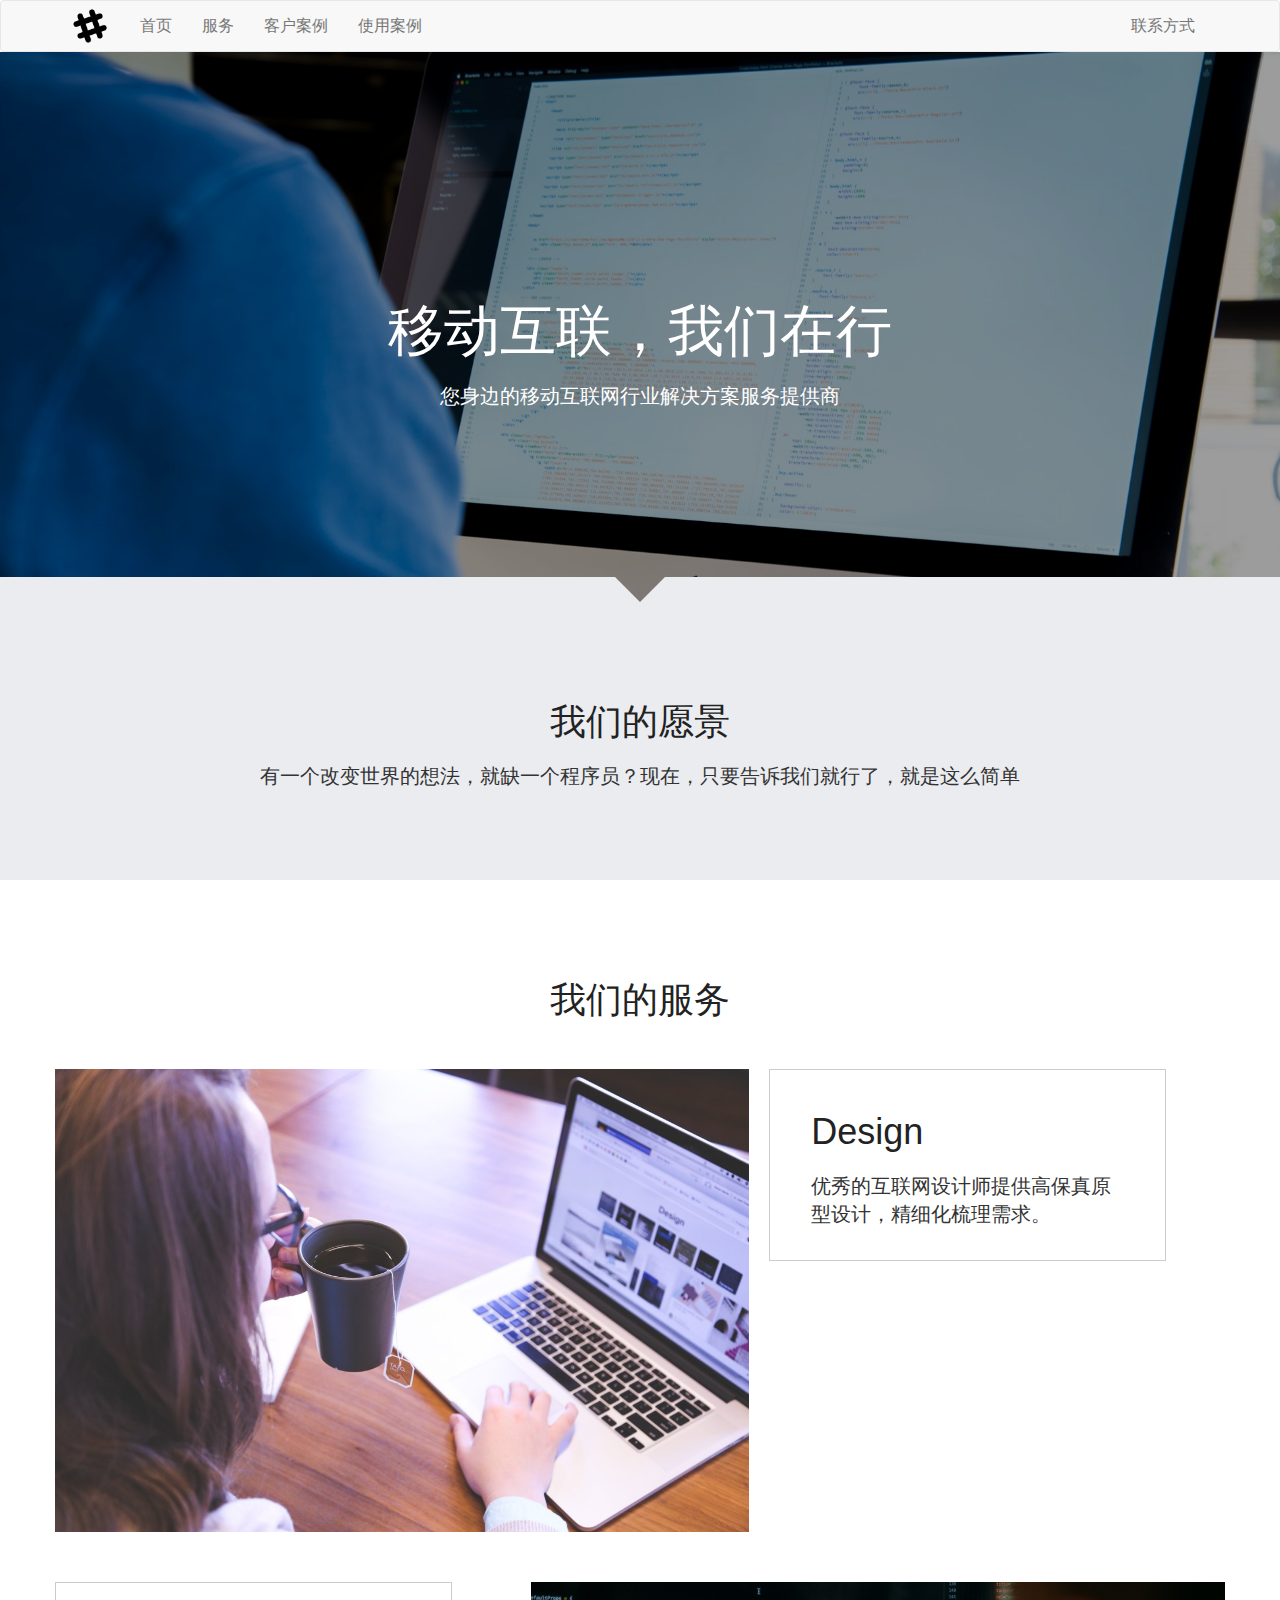
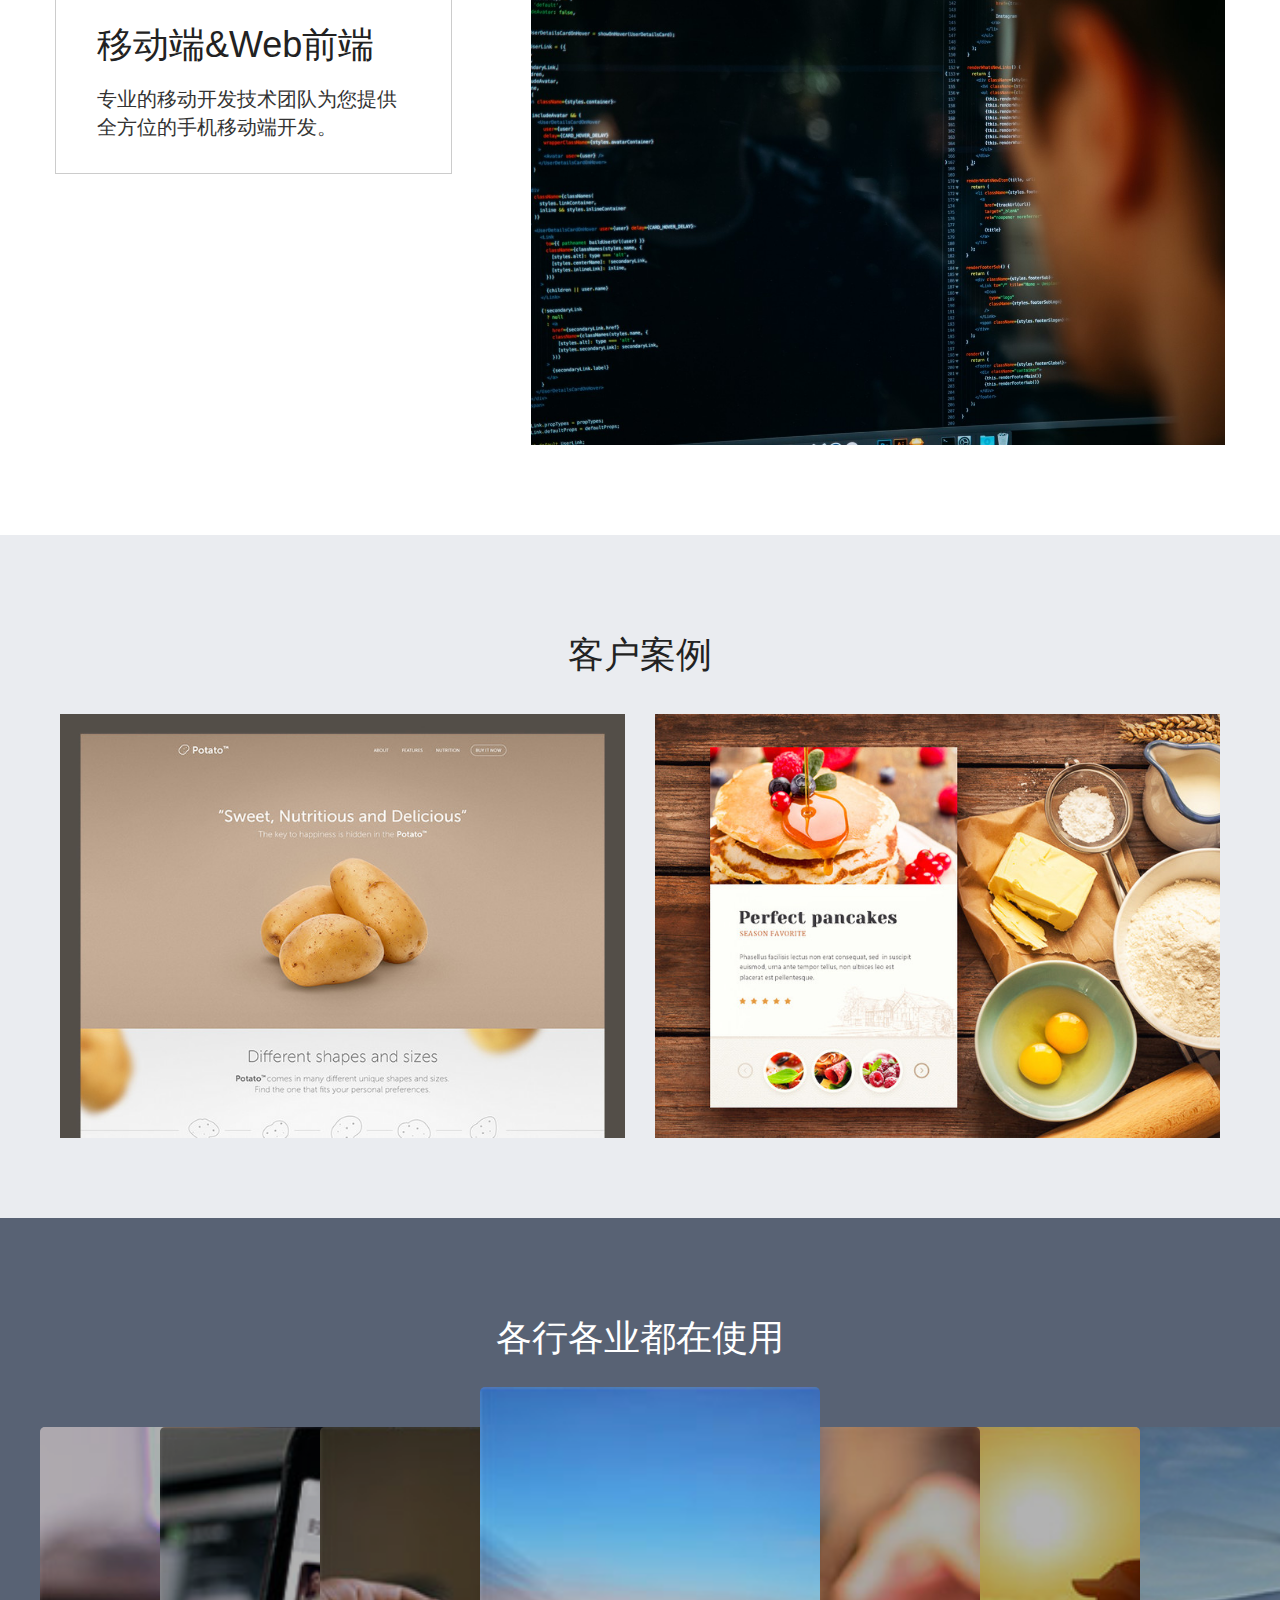
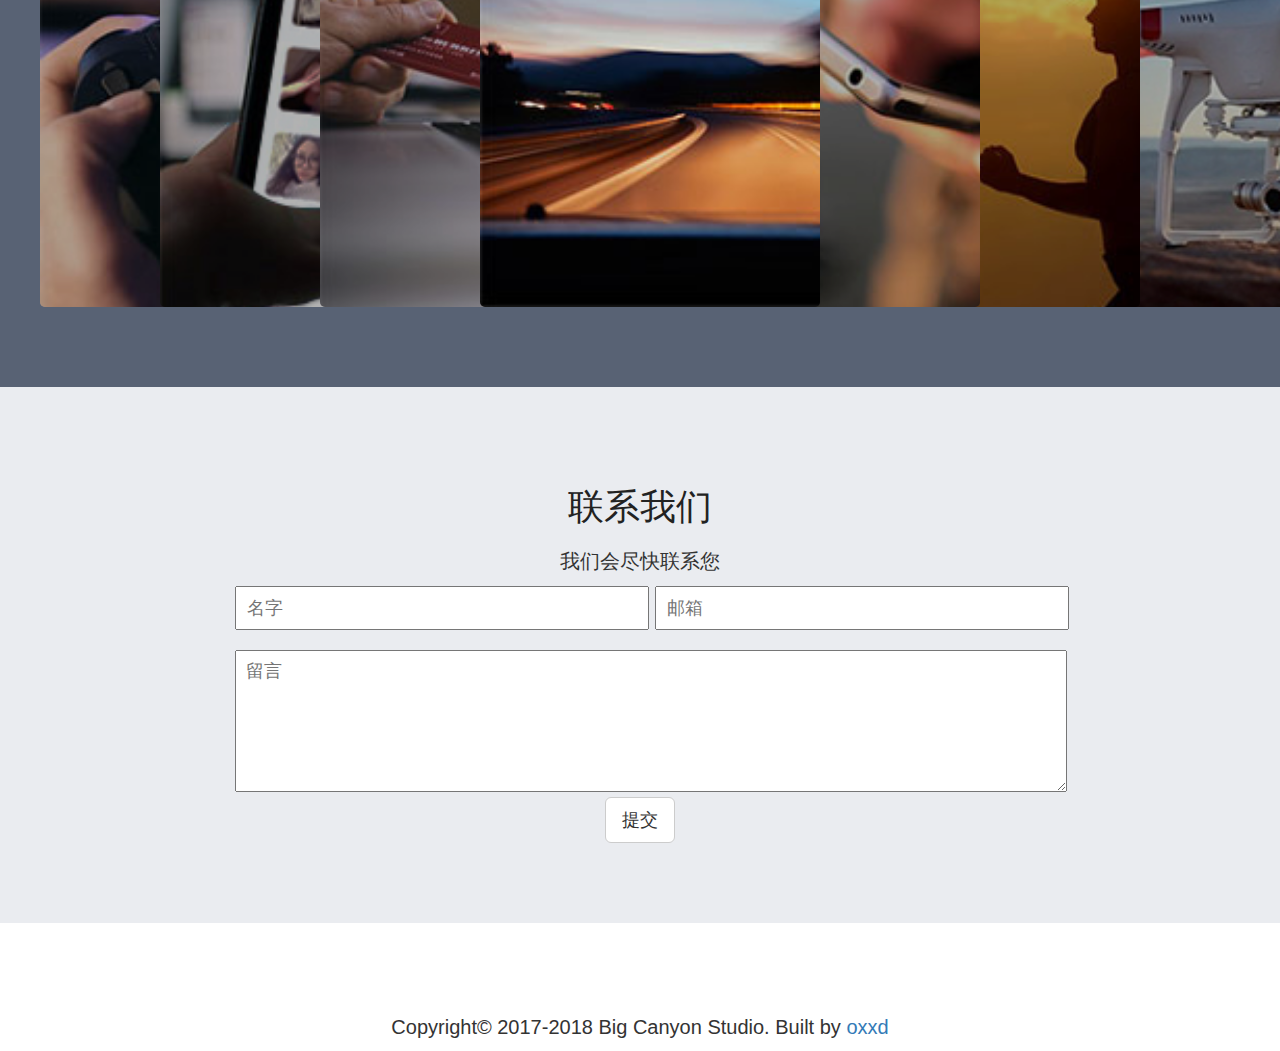
<file: index.html>
<!DOCTYPE html>
<html lang="en">
<head>
    <meta charset="UTF-8">
    <meta name="viewport" content="width=device-width, initial-scale=1.0">
    <meta http-equiv="X-UA-Compatible" content="ie=edge">
    <title>Big Canyon Studio</title>
    <link rel="stylesheet" href="css/bootstrap.css">
    <link rel="stylesheet" href="css/normalize.css">
    <link rel="stylesheet" href="css/base.css">
    <script src="js/jquery-3.2.1.js"></script>
    <script src="js/bootstrap.js"></script>
    <script src="js/index.js"></script>
</head>
<body>
    <!-- 导航条 -->
    <div class="navbar-setion"></div>
    <!-- 小界面下的导航条 -->
    <div class="navbar-container"></div>

    <!-- Bootstrap navbar -->
    <nav class="navbar navbar-default">
        <div class="container">
            <!-- Brand and toggle get grouped for better mobile display -->
            <div class="navbar-header">
                <button type="button" class="navbar-toggle collapsed" data-toggle="collapse" data-target="#bs-example-navbar-collapse-1" aria-expanded="false">
                    <span class="sr-only">Toggle navigation</span>
                    <span class="icon-bar"></span>
                    <span class="icon-bar"></span>
                    <span class="icon-bar"></span>
                </button>
                <a class="navbar-brand" href="#">
                    <img alt="Brand" src="img/logo.png">
                </a>
            </div>
        
            <!-- Collect the nav links, forms, and other content for toggling -->
            <div class="collapse navbar-collapse" id="bs-example-navbar-collapse-1">
                <ul class="nav navbar-nav">
                    <li><a href="#">首页 <span class="sr-only">(current)</span></a></li>
                    <li><a href="#development">服务</a></li>
                    <li><a href="#showcase">客户案例</a></li>
                    <li><a href="#cards">使用案例</a></li>
                    <!-- <li><a href="#contact">联系方式</a></li> -->
                    <!-- <li class="dropdown">
                        <a href="#" class="dropdown-toggle" data-toggle="dropdown" role="button" aria-haspopup="true" aria-expanded="false">Dropdown <span class="caret"></span></a>
                        <ul class="dropdown-menu">
                            <li><a href="#">Action</a></li>
                            <li><a href="#">Another action</a></li>
                            <li><a href="#">Something else here</a></li>
                            <li role="separator" class="divider"></li>
                            <li><a href="#">Separated link</a></li>
                            <li role="separator" class="divider"></li>
                            <li><a href="#">One more separated link</a></li>
                        </ul>
                    </li> -->
                </ul>
                <!-- <form class="navbar-form navbar-left">
                    <div class="form-group">
                    <input type="text" class="form-control" placeholder="Search">
                    </div>
                    <button type="submit" class="btn btn-default">Submit</button>
                </form> -->
                <ul class="nav navbar-nav navbar-right">
                    <li><a href="#contact">联系方式</a></li>
                    <!-- <li class="dropdown">
                        <a href="#" class="dropdown-toggle" data-toggle="dropdown" role="button" aria-haspopup="true" aria-expanded="false">Dropdown <span class="caret"></span></a>
                        <ul class="dropdown-menu">
                            <li><a href="#">Action</a></li>
                            <li><a href="#">Another action</a></li>
                            <li><a href="#">Something else here</a></li>
                            <li role="separator" class="divider"></li>
                            <li><a href="#">Separated link</a></li>
                        </ul>
                    </li> -->
                </ul>
            </div><!-- /.navbar-collapse -->
        </div><!-- /.container-fluid -->
    </nav>

    <nav class="navbar navbar-default navbar-fixed">
            <div class="container">
                <!-- Brand and toggle get grouped for better mobile display -->
                <div class="navbar-header">
                    <button type="button" class="navbar-toggle collapsed" data-toggle="collapse" data-target="#bs-example-navbar-collapse-2" aria-expanded="false">
                        <span class="sr-only">Toggle navigation</span>
                        <span class="icon-bar"></span>
                        <span class="icon-bar"></span>
                        <span class="icon-bar"></span>
                    </button>
                    <a class="navbar-brand" href="#">
                        <img alt="Brand" src="img/logo.png">
                    </a>
                </div>
            
                <!-- Collect the nav links, forms, and other content for toggling -->
                <div class="collapse navbar-collapse" id="bs-example-navbar-collapse-2">
                    <ul class="nav navbar-nav">
                        <li><a href="#">首页 <span class="sr-only">(current)</span></a></li>
                        <li><a href="#development">服务</a></li>
                        <li><a href="#showcase">客户案例</a></li>
                        <li><a href="#cards">使用案例</a></li>
                        <!-- <li><a href="#contact">联系方式</a></li> -->
                        <!-- <li class="dropdown">
                            <a href="#" class="dropdown-toggle" data-toggle="dropdown" role="button" aria-haspopup="true" aria-expanded="false">Dropdown <span class="caret"></span></a>
                            <ul class="dropdown-menu">
                                <li><a href="#">Action</a></li>
                                <li><a href="#">Another action</a></li>
                                <li><a href="#">Something else here</a></li>
                                <li role="separator" class="divider"></li>
                                <li><a href="#">Separated link</a></li>
                                <li role="separator" class="divider"></li>
                                <li><a href="#">One more separated link</a></li>
                            </ul>
                        </li> -->
                    </ul>
                    <!-- <form class="navbar-form navbar-left">
                        <div class="form-group">
                        <input type="text" class="form-control" placeholder="Search">
                        </div>
                        <button type="submit" class="btn btn-default">Submit</button>
                    </form> -->
                    <ul class="nav navbar-nav navbar-right">
                        <li><a href="#contact">联系方式</a></li>
                        <!-- <li class="dropdown">
                            <a href="#" class="dropdown-toggle" data-toggle="dropdown" role="button" aria-haspopup="true" aria-expanded="false">Dropdown <span class="caret"></span></a>
                            <ul class="dropdown-menu">
                                <li><a href="#">Action</a></li>
                                <li><a href="#">Another action</a></li>
                                <li><a href="#">Something else here</a></li>
                                <li role="separator" class="divider"></li>
                                <li><a href="#">Separated link</a></li>
                            </ul>
                        </li> -->
                    </ul>
                </div><!-- /.navbar-collapse -->
            </div><!-- /.container-fluid -->
        </nav>

    
    
    
    <!-- 主页面内容 -->
    <div class="page-wrapper">
        <div class="slides container-fluid">
            <div id="bg" class="slide row section-1">
                <div class="bg-image">
                    <div class="col-xs-12">
                        <h1 class="font-title text-center">移动互联，我们在行</h1>
                    </div>
                    <div class="col-xs-12">
                        <h4 class="sub-title text-center">您身边的移动互联网行业解决方案服务提供商</h4>
                    </div>
                </div>
                <div class="bright-arrow">
                    <div class="a1"></div>
                    <div class="a2"></div>
                </div>
            </div>
            <div id="slogon" class="slide row section-2">
                <div class="s-content">
                    <div class="col-xs-12">
                        <h1 class="content-title text-center">我们的愿景</h1>
                    </div>
                    <div class="col-xs-12">
                        <h4 class="sub-title text-center">有一个改变世界的想法，就缺一个程序员？现在，只要告诉我们就行了，就是这么简单</h4>
                    </div>
                </div>
            </div>
            <div id="development" class="slide row section-3">
                <div class="content-box">
                    <div class="s-content row">
                        <div class="col-xs-12">
                            <h1 class="content-title text-center">我们的服务</h1>
                        </div>
                    </div>

                    <div class="slide s-content row">
                        <div class="col-xs-12 col-sm-7 media-group">
                            <img class=" img-responsive" src="img/development_design.jpg" alt="">
                        </div>
                        <div class="col-xs-12 col-sm-4 text-group">
                            <div class="col-xs-12">
                                <h1 class="content-title">Design</h1>
                            </div>
                            <div class="col-xs-12">
                                <h4 class="sub-title">优秀的互联网设计师提供高保真原型设计，精细化梳理需求。</h4>
                            </div>
                        </div>
                    </div>

                    <div class="slide s-content row">
                        <div class="col-xs-12 col-sm-7 media-group">
                                <img class=" img-responsive" src="img/development_code.jpg" alt="">
                            </div>
                        <div class="col-xs-12 col-sm-4 text-group">
                            <div class="col-xs-12">
                                <h1 class="content-title">移动端&Web前端</h1>
                            </div>
                            <div class="col-xs-12">
                                <h4 class="sub-title">专业的移动开发技术团队为您提供全方位的手机移动端开发。</h4>
                            </div>
                        </div>
                    </div>
                </div>
            </div>
                    
            <div id="showcase" class="slide row section-4">
                <div class="content-box">
                    <div class="s-content row">
                        <div class="col-xs-12">
                            <h1 class="content-title text-center">客户案例</h1>
                        </div>
                    </div>
                    <div class="slide s-content row">
                        <div class="col-xs-12 col-sm-6 showcase-group">
                            <img class=" img-responsive" src="img/showcase2.jpg" alt="">
                        </div>
                        <div class="col-xs-12 col-sm-6 showcase-group">
                            <img class=" img-responsive" src="img/showcase1.jpg" alt="">
                        </div>
                    </div>
                </div>
            </div>

            <!-- 高德卡片 -->
            <div id="cards" class="slide row section-5">
                <div class="content-box">
                    <div class="s-content row">
                        <div class="col-xs-12">
                            <h1 class="content-title text-center text-white">各行各业都在使用</h1>
                        </div>
                    </div>
                </div>
                <br>
                <div class="using_amp_tabs content-box">
                    <div class="u_tab tab1"></div>
                    <div class="u_tab tab2"></div>
                    <div class="u_tab tab3"></div>
                    <div class="u_tab tab4 current"></div>
                    <div class="u_tab tab5"></div>
                    <div class="u_tab tab6"></div>
                    <div class="u_tab tab7"></div>
                </div>
            </div>

            <div id="contact" class="slide row section-6">
                <div class="content-box">
                    <div class="s-content row">
                        <div class="col-xs-12">
                            <h1 class="content-title text-center">联系我们</h1>
                        </div>
                        <div class="col-xs-12">
                            <h4 class="sub-title text-center">我们会尽快联系您</h4>
                        </div>
                        <div class="col-xs-12">
                            <h4 class="sub-title text-center thx-note">感谢提交</h4>
                        </div>
                    </div>
                    <div class="form-field row">
                        <div class="col-sm-6 col-xs-12 sm-input">
                            <input type="text" placeholder="名字" name="uname">
                            <p class="input-tip">请输入一个名称</p>
                        </div>
                        <div class="col-sm-6 col-xs-12 sm-input">
                            <input type="text" placeholder="邮箱" name="uemail">
                            <p class="input-tip">请输入有效的邮箱</p>
                        </div>
                        <div class="col-xs-12 sm-input lg-input">
                            <textarea cols="30" rows="10" placeholder="留言" name="utext"></textarea>
                        </div>
                        <div class="col-xs-12">
                            <div style="width:70px;margin:0 auto;">
                                <a href="javacript:;" class="btn btn-default btn-lg message-submit">提交</a>
                            </div>
                        </div>
                    </div>
                </div>
            </div>

            <!-- footer -->
            <div id="footer" class="footer">
                <div class="content-box">
                    <div class="s-content row">
                        <div class="col-xs-12">
                            <h4 class="sub-title text-center">Copyright© 2017-2018 Big Canyon Studio. Built by <a href="https://oxxd.me">oxxd</a></h4>
                        </div>
                    </div>
                </div>
            </div>
        </div>
    </div>
    
    
</body>
</html>
</file>
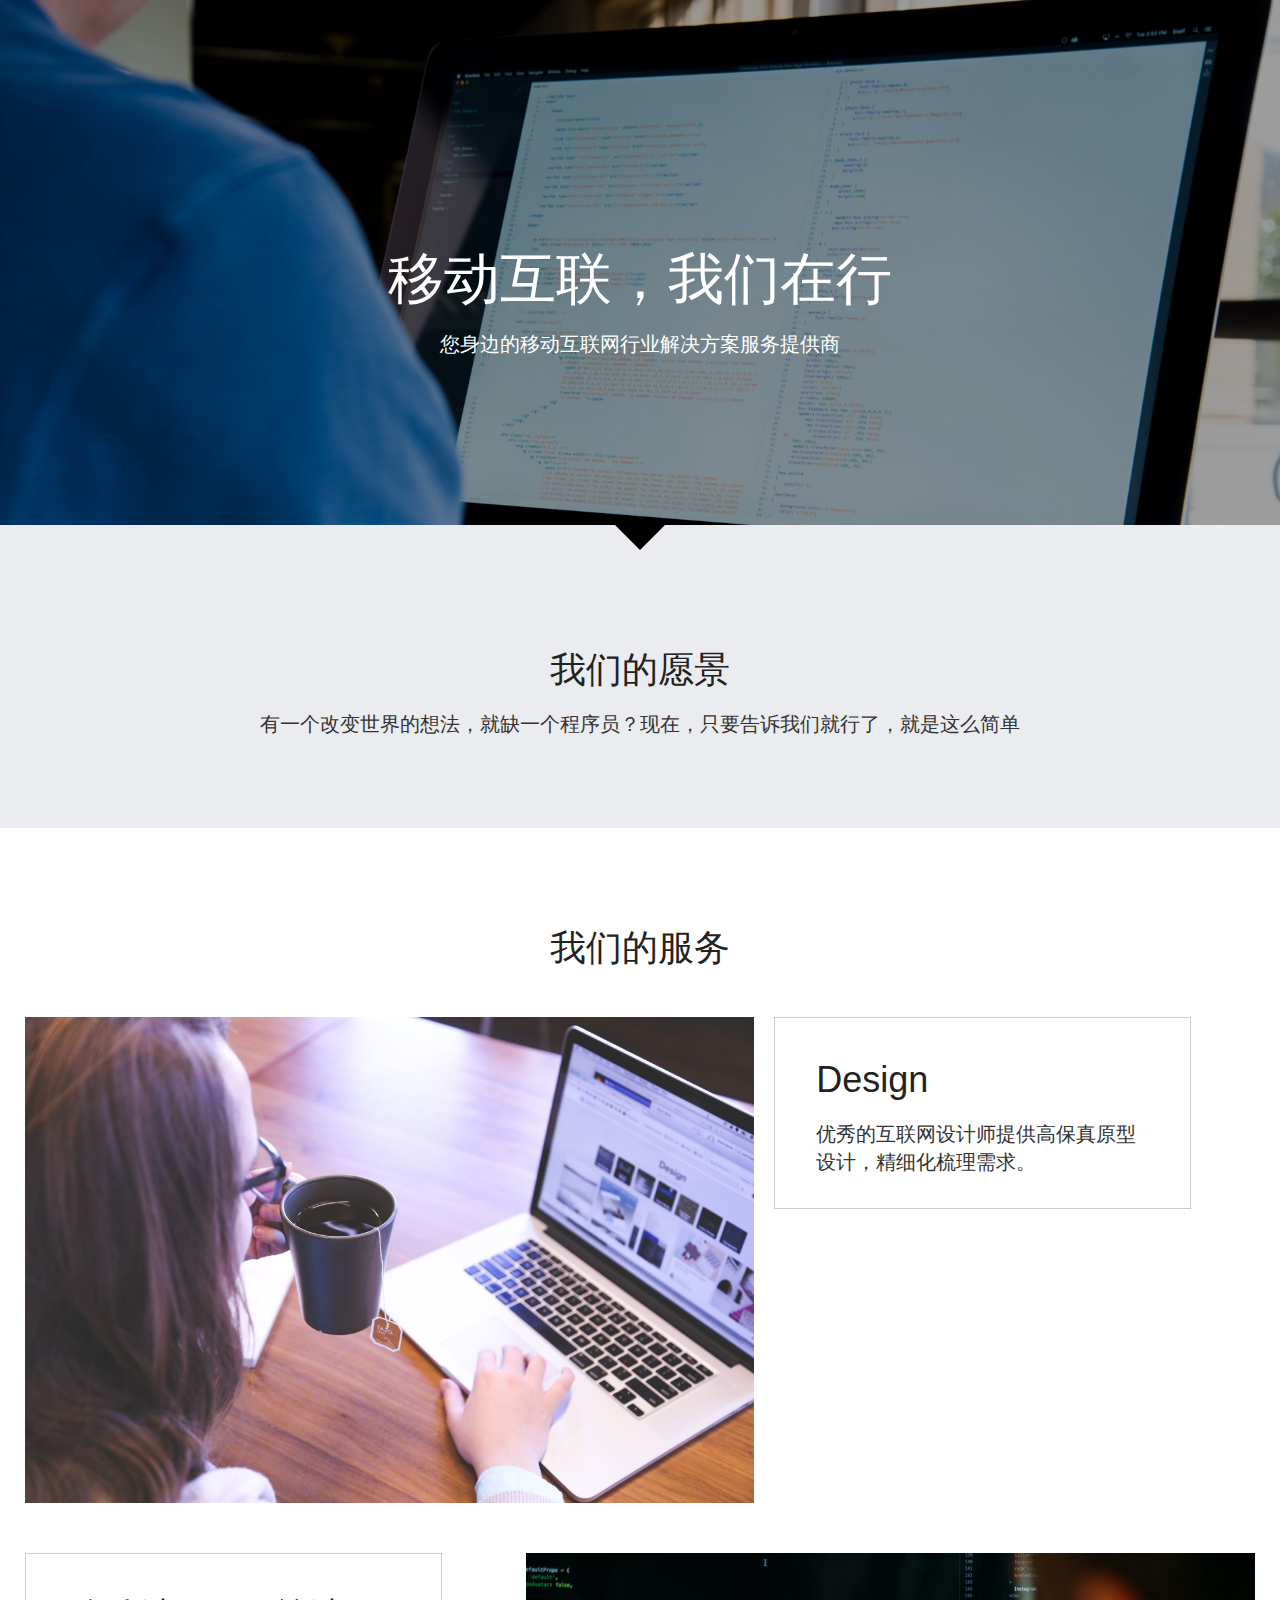
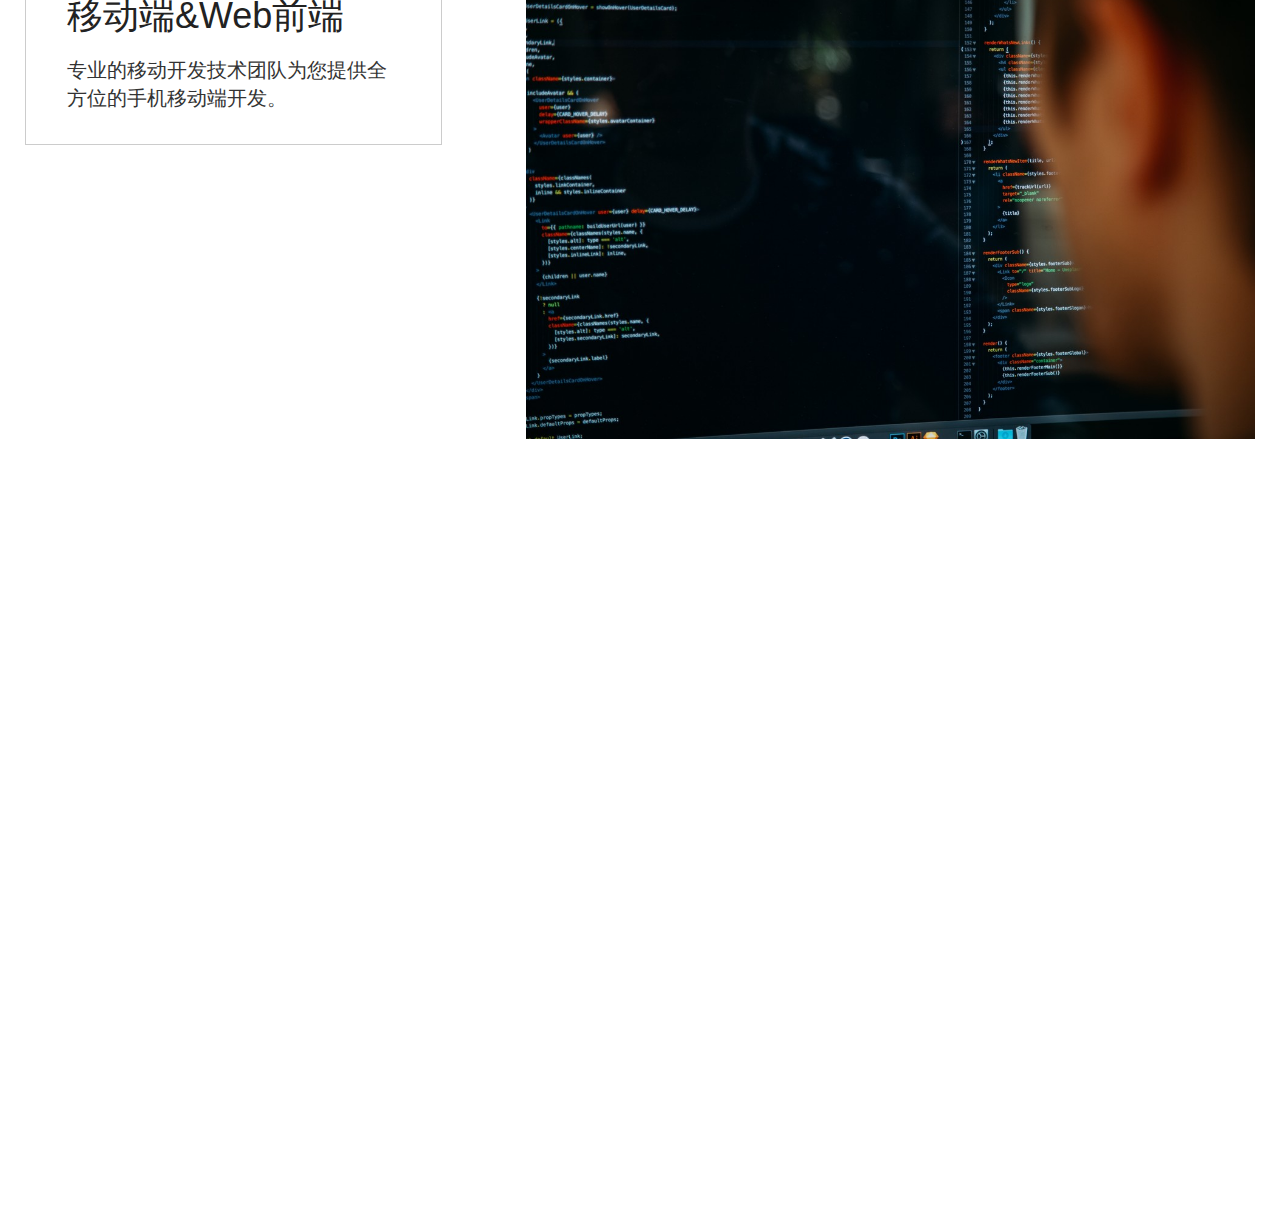
<file: _index.html>
<!DOCTYPE html>
<html lang="en">
<head>
    <meta charset="UTF-8">
    <meta name="viewport" content="width=device-width, initial-scale=1.0">
    <meta http-equiv="X-UA-Compatible" content="ie=edge">
    <title>Big Canyon Studio</title>
    <link rel="stylesheet" href="css/bootstrap.css">
    <link rel="stylesheet" href="css/normalize.css">
    <link rel="stylesheet" href="css/base.css">
    <script src="js/jquery-3.2.1.js"></script>
    <script src="js/bootstrap.js"></script>
</head>
<body>
    <!-- 导航条 -->
    <div class="navbar-setion"></div>
    <!-- 小界面下的导航条 -->
    <div class="navbar-container"></div>
    <!-- 主页面内容 -->
    <div class="page-wrapper">
        <div class="slides container-fluid">
            <div class="slide row section-1">
                <div class="bg-image">
                    <div class="col-xs-12">
                        <h1 class="font-title text-center">移动互联，我们在行</h1>
                    </div>
                    <div class="col-xs-12">
                        <h4 class="sub-title text-center">您身边的移动互联网行业解决方案服务提供商</h4>
                    </div>
                </div>
                <div class="bright-arrow">
                    <div class="a1"></div>
                    <div class="a2"></div>
                </div>
            </div>
            <div class="slide row section-2">
                <div class="s-content">
                    <div class="col-xs-12">
                        <h1 class="content-title text-center">我们的愿景</h1>
                    </div>
                    <div class="col-xs-12">
                        <h4 class="sub-title text-center">有一个改变世界的想法，就缺一个程序员？现在，只要告诉我们就行了，就是这么简单</h4>
                    </div>
                </div>
            </div>
            <div class="slide row section-3">
                <div class="s-content row">
                    <div class="col-xs-12">
                        <h1 class="content-title text-center">我们的服务</h1>
                    </div>
                </div>

                <div class="slide s-content row">
                    <div class="col-xs-12 col-sm-7 media-group">
                        <img class=" img-responsive" src="img/development_design.jpg" alt="">
                    </div>
                    <div class="col-xs-12 col-sm-4 text-group">
                        <div class="col-xs-12">
                            <h1 class="content-title">Design</h1>
                        </div>
                        <div class="col-xs-12">
                            <h4 class="sub-title">优秀的互联网设计师提供高保真原型设计，精细化梳理需求。</h4>
                        </div>
                    </div>
                </div>

                <div class="slide s-content row">
                    <div class="col-xs-12 col-sm-7 media-group">
                            <img class=" img-responsive" src="img/development_code.jpg" alt="">
                        </div>
                    <div class="col-xs-12 col-sm-4 text-group">
                        <div class="col-xs-12">
                            <h1 class="content-title">移动端&Web前端</h1>
                        </div>
                        <div class="col-xs-12">
                            <h4 class="sub-title">专业的移动开发技术团队为您提供全方位的手机移动端开发。</h4>
                        </div>
                    </div>
                </div>
            </div>
                    
            <div class="slide row"></div>
            <div class="slide row"></div>
            <div class="slide row"></div>
        </div>
    </div>
    <!-- footer -->
    <div class="footer"></div>
    
</body>
</html>
</file>
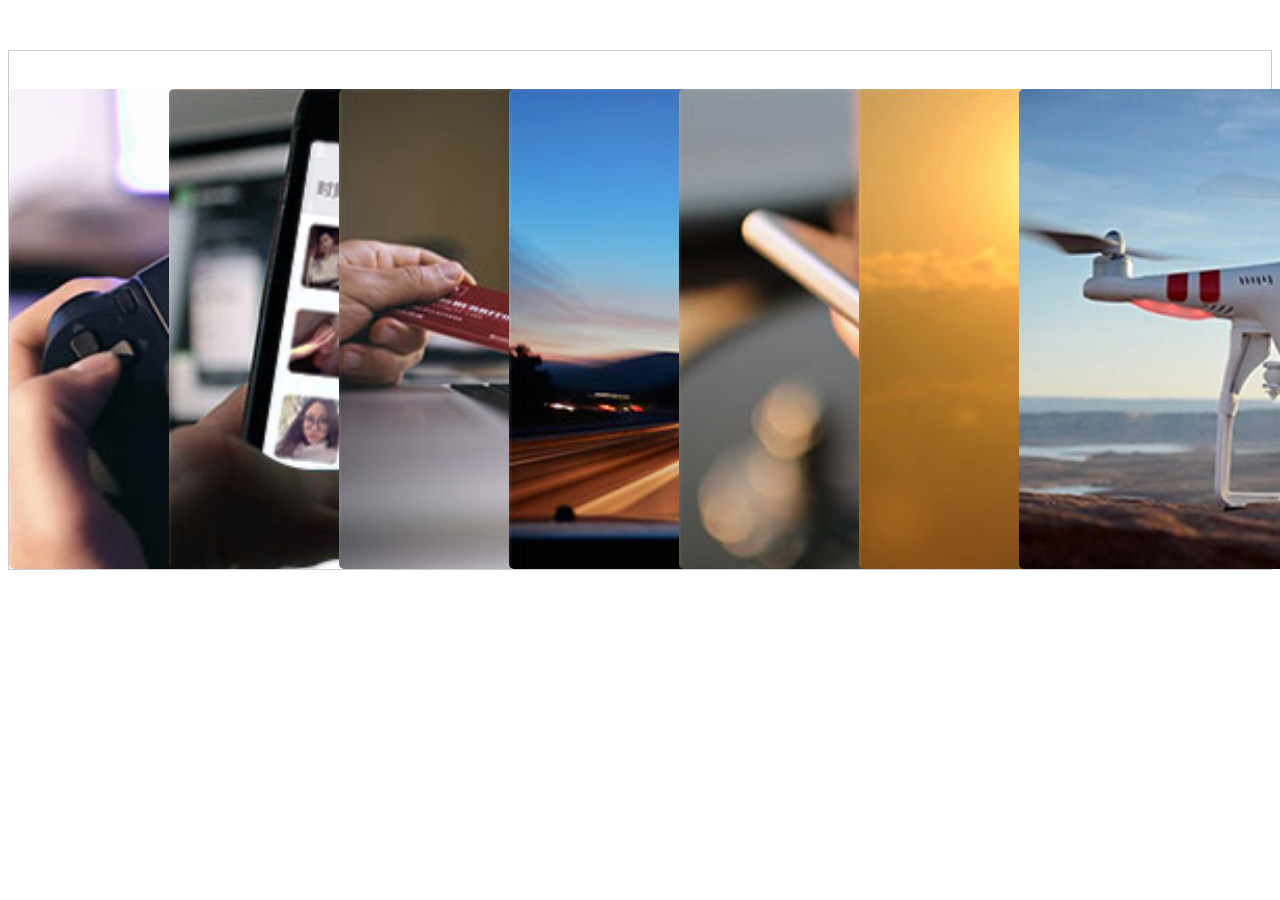
<file: poker.html>
<!DOCTYPE html>
<html lang="en">
<head>
    <meta charset="UTF-8">
    <meta name="viewport" content="width=device-width, initial-scale=1.0">
    <meta http-equiv="X-UA-Compatible" content="ie=edge">
    <title>Document</title>
    <script src="js/jquery-3.2.1.js"></script>
    <style>
        .using_amp_tabs {
            position: relative;
            height: 520px;
            margin-top: 50px;
            border: 1px solid #ccc;
            box-sizing: border-box;
            text-align: center;
        }

        .u_tab {
            position: absolute;
            bottom: 0;
            width: 340px;
            height: 480px;
            border-radius: 5px;
            transition: all .1s linear;
            background: url(/img/using_amap_tabs.6d1e5b.jpg) no-repeat;
            background-size: auto 3640px;
        }

        .current {
            height: 520px;
            margin-top: -20px;
            z-index: 10;
        }

        .tab1 { left: 0px;    background-position: 0px 0px; }
        .tab2 { left: 160px;  background-position: 0px -520px; }
        .tab3 { left: 330px;  background-position: 0px -1040px; }
        .tab4 { left: 500px;  background-position: 0px -1560px; }
        .tab5 { left: 670px;  background-position: 0px -2080px; }
        .tab6 { left: 850px;  background-position: 0px -2600px; }
        .tab7 { left: 1010px; background-position: 0px -3120px; }
    </style>
</head>
<body>
    <div class="using_amp_tabs">
            <div class="u_tab tab1"></div>
            <div class="u_tab tab2"></div>
            <div class="u_tab tab3"></div>
            <div class="u_tab tab4"></div>
            <div class="u_tab tab5"></div>
            <div class="u_tab tab6"></div>
            <div class="u_tab tab7"></div>
    </div>
    
    <script>
        $('.u_tab').hover(
            function () {
                var $this = $(this);
                $this.css({zIndex: 10, opacity: 1}).addClass('current').siblings().removeClass('current');
                var zIndex = $this.css('zIndex');
                for (const prev of $this.prevAll()) {
                    zIndex--;
                    $(prev).css({
                        zIndex: zIndex,
                    });
                }
                zIndex = 10;
                for (const next of $this.nextAll()) {
                    zIndex--;
                    $(next).css({
                        zIndex: zIndex,
                    });
                }
              
            },
            function () {
            }
        )
    </script>
</body>
</html>
</file>
<file: css/base.css>
body {
    line-height: 1.4;
    font-family: roboto condensed,PingFang SC,Microsoft YaHei,微软雅黑,STXihei,华文细黑,sans-serif;
}

h1 {
    margin: 20px 0px 10px;
}

h4 {
    line-height: inherit;
}

.text-white {
    color: #fff !important;
}

.lf {
    float: left;
}

.rt {
    float: right;
}

.clear::after {
    content: "";
    display: block;
    clear: both;
}

.content-box {
    max-width: 960px;
    max-width: 1160px;
    max-width: 1220px;
    margin: 0 auto;
}

.align-center {
    margin: 0 auto;
}

.slide {
    min-height: 200px;
    box-sizing: border-box;
    /* border: 1px solid #000; */
    padding: 80px 0px;
}

.slide .slide {
    padding: 30px;
    padding-bottom: 0px;
}

.section-1 {
    min-height: calc(80vh - 180px);
    min-height: 550px;
    padding: 80px 0px;
    padding-top: 148px;
    background: url(../img/bg-img.jpg) no-repeat;
    background-position: 50% 50%;
    background-size: cover;
    display: flex;
    justify-content: center;
    position: relative;
    color: #fff;
    transition: all .5s linear;
}

.section-1::before {
    background: rgba(0, 0, 0, 0.39);
    height: 100%;
    width: 100%;
    display: block;
    position: absolute;
    top: 0;
    left: 0;
}

/* 中大屏幕下 */
@media screen and (min-width: 750px) {
    .section-1 {
        /* min-height: 550px; */
        background-attachment: fixed;
    }
    
}

.bg-image {
    margin-top: 80px;
    transition: all .5s linear;
}

.font-title {
    font-size: 56px;
}

.sub-title {
    font-size: 20px;
    font-weight: 500;
}

.section-2 {
    background: #eaecf0;
}

.content-title {
    font-size: 36px;
    color: #222;
    font-weight: 500;
}

.media-group, .text-group {
    margin: 10px;
}

.media-group {
    padding: 0;
}

.text-group {
    padding: 22px 26px;
    border: 1px solid rgba(0, 0, 0, 0.2);
}

.section-3 .s-content:last-child .media-group {
    float: right;
}

.section-4 {
    background: #eaecf0;
}

/* 高德卡片 */
.section-5 {
    background: #586274;
}

.using_amp_tabs {
    position: relative;
    height: 520px;
    text-align: center;
}

.u_tab {
    position: absolute;
    bottom: 0;
    width: 340px;
    height: 480px;
    border-radius: 5px;
    transition: all .1s linear;
    background: url(/img/using_amap_tabs.6d1e5b.jpg) no-repeat;
    background-size: auto 3640px;
}

.current {
    height: 520px;
    margin-top: -20px;
    z-index: 10;
}

.tab1 { left: 40px;   background-position: 0px 0px; }
.tab2 { left: 160px;  background-position: 0px -520px; }
.tab3 { left: 320px;  background-position: 0px -1040px; }
.tab4 { left: 480px;  background-position: 0px -1560px; }
.tab5 { left: 640px;  background-position: 0px -2080px; z-index: 9}
.tab6 { left: 800px;  background-position: 0px -2600px; z-index: 8}
.tab7 { left: 960px;  background-position: 0px -3120px; }

.using_amp_tabs.content-box {
    max-width: 1360px;
}

.u_tab::before {
    content: '';
    display: block;
    width: 100%;
    height: 100%;
    background: rgba(0, 0, 0, 0.3);
    border-radius: 5px;
}

.u_tab.current::before {
    background: rgba(0, 0, 0, 0);
    z-index: -1;
}

.section-6 {
    background: #eaecf0;
}

.form-field {
    max-width: 840px;
    margin: 0 auto;
}

.form-field .sm-input input, .form-field .lg-input textarea {
    width: 100%;
    height: 20px;
    padding: 10px;
    box-sizing: content-box;
    font-size: 18px;
    outline: none;
}

.form-field .lg-input textarea {
    margin-top: 20px;
    height: 120px;
}

.input-tip {
    margin: 5px 0px 0px;
    display: none;
}

.thx-note {
    display: none;
}

/* Bootstrap navbar */
.navbar {
    margin-bottom: 0;
    transition: all .5s linear;
}

.navbar-fixed {
    opacity: 0;
    position: fixed;
    top: -100px;
    right: 0;
    left: 0;
    z-index: 2;
}

.navbar-fixed.animated {
    z-index: 1030;
    top: 0px;
    opacity: 1;
}

.navbar-brand {
    padding-top: 5px;
}

.navbar-brand img {
    max-height: 40px;
}

.navbar-default .navbar-nav > li > a {
    font-size: 16px;
}

.footer {
    margin-top: 80px;
}

/* 1000px 以下 */
@media screen and (max-width: 1000px) {
    .text-group {
        padding: 10px;
    }
    
    .text-group .sub-title {
        font-size: 16px;
    }

    /* 隐藏高德卡片 */
    .section-5 {
        display: none;
    }

    .section-6 {
        background: #fff; 
    }

    /* .form-field {
        max-width: 750px;
    } */
}

/* 小屏幕下 */
@media screen and (max-width: 768px) {
    .slide {
        padding: 30px;
    }

    .section-1 {
        padding-top: 148px;
    }

    .font-title {
        font-size: 36px;
    }

    .bg-image {
        margin-top: 130px;
    }

    .slide .slide {
        padding: 30px 0px;
        padding-bottom: 0px;
    }

    .media-group, .text-group, .showcase-group, .sm-input {
        margin: 10px 0px;
    }

    .form-field {
        max-width: 440px;;
    }

    .form-field .lg-input textarea {
        margin-top: 10px;
    }

}

/* 超小屏幕下 */
@media screen and (max-width: 480px) {
    .sub-title {
        font-size: 16px;
    }

    .content-title {
        font-size: 24px;
    }


}


.bright-arrow {
    position: absolute;
    width: 100%;
    bottom: 25px;
}

.a1, .a2 {
    width: 50%;
    border: 25px solid #eaecf0;
    position: absolute;
    border-top: none;
}

.a1 {
    left: 0;
    border-right-color: transparent;
}

.a2 {
    right: 0;
    border-left-color: transparent;
}
</file>
